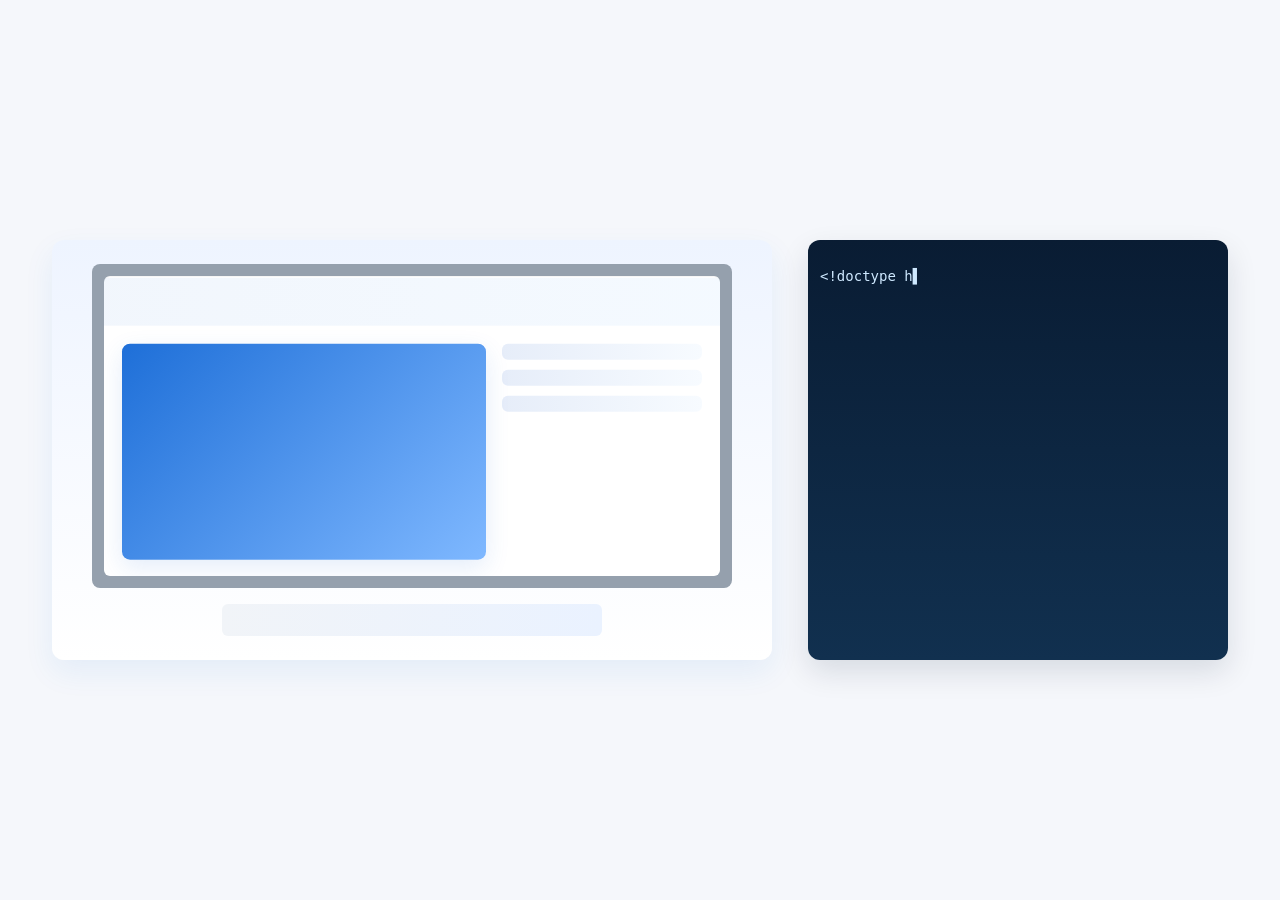
<file: video-maker/index.html>
<!doctype html>
<html>
  <head>
    <meta charset="utf-8">
    <meta name="viewport" content="width=1280, initial-scale=1">
    <title>Portfolio Animation</title>
    <link rel="stylesheet" href="style.css">
  </head>
  <body>
    <div class="stage">
      <div class="desk">
        <div class="monitor">
          <div class="screen">
            <div class="page" id="page">
              <div class="nav" id="nav"></div>
              <div class="content" id="content">
                <div class="hero"></div>
                <div class="text-lines">
                  <div></div><div></div><div></div>
                </div>
              </div>
            </div>
          </div>
        </div>
        <div class="keyboard"></div>
      </div>
      <div class="code-panel">
        <pre class="code" id="code"></pre>
      </div>
    </div>
    <script src="script.js"></script>
  </body>
</html>
</file>
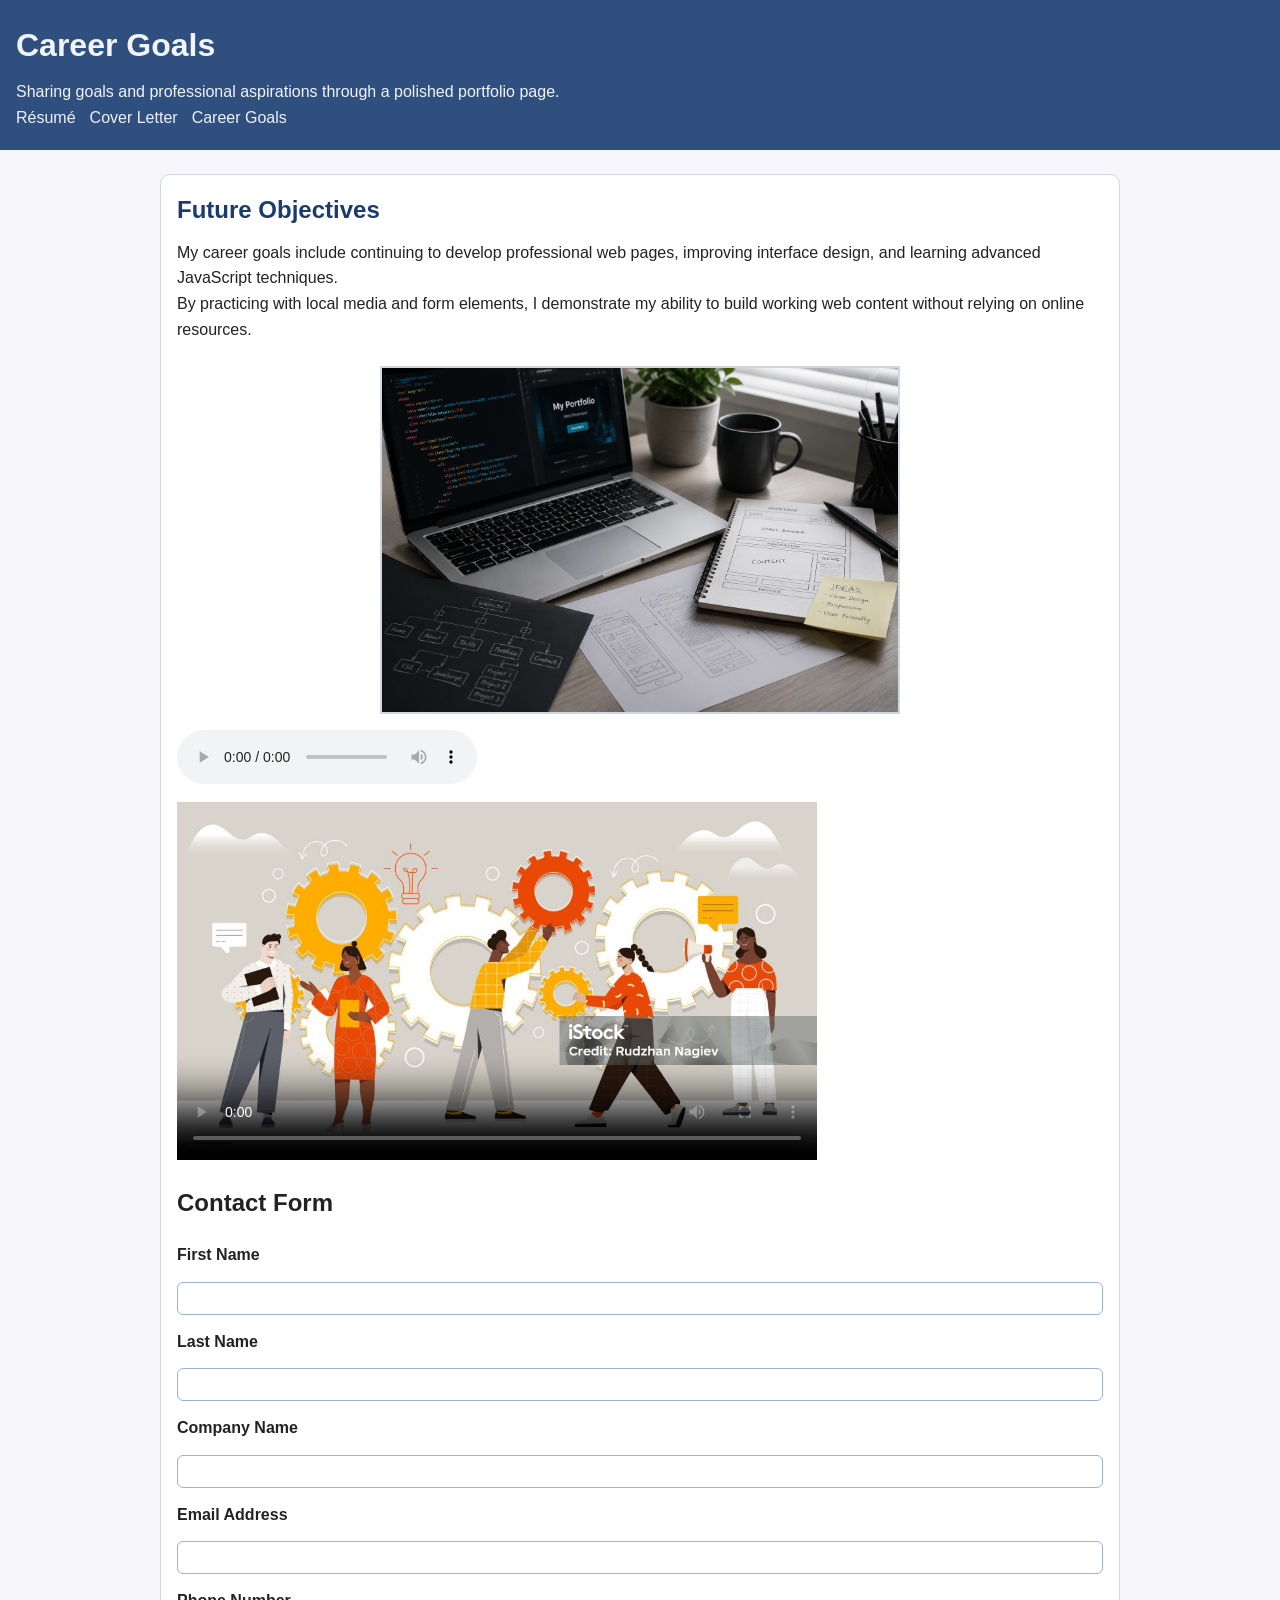
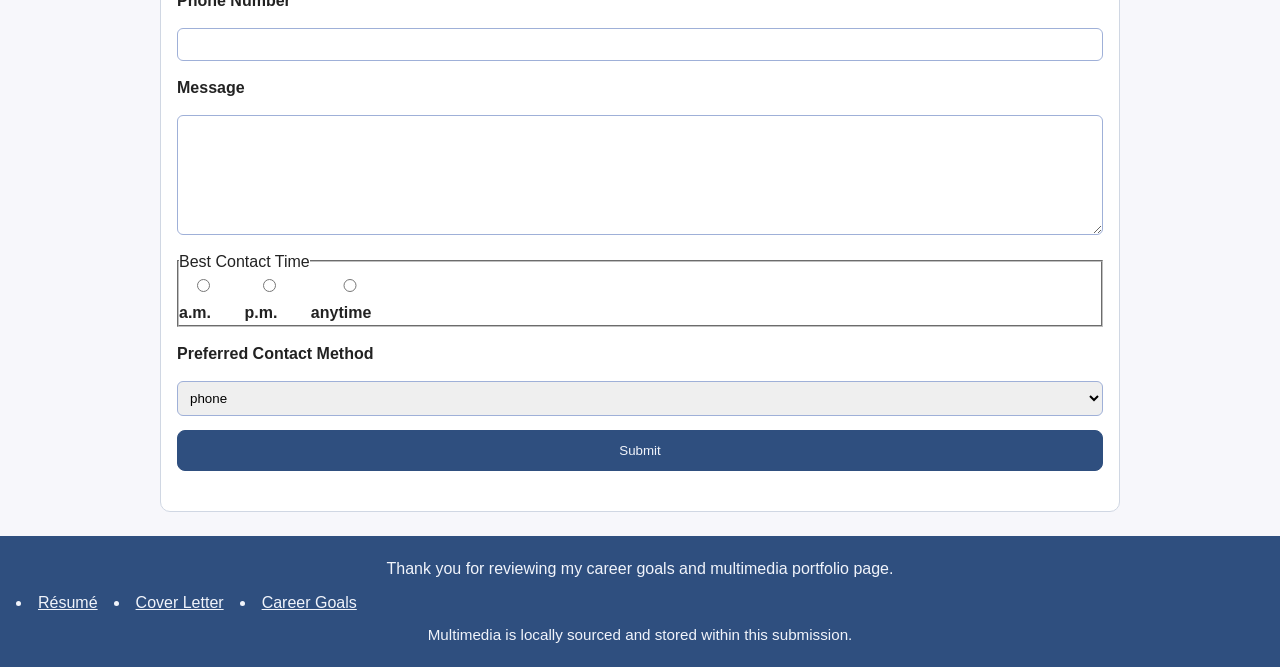
<file: career-goals.html>
<!DOCTYPE html>
<html lang="en">
<head>
  <meta charset="UTF-8">
  <meta name="viewport" content="width=device-width, initial-scale=1.0">
  <title>Career Goals | Portfolio</title>
  <link rel="stylesheet" href="style.css">
</head>
<body>
  <header>
    <h1>Career Goals</h1>
    <p>Sharing goals and professional aspirations through a polished portfolio page.</p>
    <nav>
      <ul>
        <li><a href="resume.html">Résumé</a></li>
        <li><a href="cover-letter.html">Cover Letter</a></li>
        <li><a href="career-goals.html">Career Goals</a></li>
      </ul>
    </nav>
  </header>
  <main>
    <section class="content-block">
      <h2 class="section-heading">Future Objectives</h2>
      <p>My career goals include continuing to develop professional web pages, improving interface design, and learning advanced JavaScript techniques.</p>
      <p>By practicing with local media and form elements, I demonstrate my ability to build working web content without relying on online resources.</p>
    </section>
    <section class="content-block">
      <img src="images/professional-workspace.jpg" alt="Professional workspace" class="goal-image">
      <div class="media-group">
        <audio controls>
          <source src="media/portfolio-background.wav" type="audio/wav">
          Your browser does not support audio playback.
        </audio>
        <video controls width="640" poster="images/video-poster.jpg">
          <source src="media/portfolio-showcase.mp4" type="video/mp4">
          Your browser does not support video playback.
        </video>
      </div>
    </section>
    <section class="content-block">
      <h2>Contact Form</h2>
      <form action="https://wp.zybooks.com/form-viewer.php" method="post">
        <label for="first-name">First Name</label>
        <input type="text" id="first-name" name="first-name" required>
        <label for="last-name">Last Name</label>
        <input type="text" id="last-name" name="last-name" required>
        <label for="company-name">Company Name</label>
        <input type="text" id="company-name" name="company-name" required>
        <label for="email-address">Email Address</label>
        <input type="email" id="email-address" name="email-address" required>
        <label for="phone-number">Phone Number</label>
        <input type="tel" id="phone-number" name="phone-number" required>
        <label for="message">Message</label>
        <textarea id="message" name="message" required></textarea>
        <fieldset class="radio-group">
          <legend>Best Contact Time</legend>
          <label><input type="radio" name="best-contact-time" value="a.m." required> a.m.</label>
          <label><input type="radio" name="best-contact-time" value="p.m."> p.m.</label>
          <label><input type="radio" name="best-contact-time" value="anytime"> anytime</label>
        </fieldset>
        <label for="contact-method">Preferred Contact Method</label>
        <select id="contact-method" name="contact-method" required>
          <option value="phone">phone</option>
          <option value="email">email</option>
          <option value="text">text</option>
        </select>
        <button type="submit">Submit</button>
      </form>
    </section>
  </main>
  <footer>
    <p>Thank you for reviewing my career goals and multimedia portfolio page.</p>
    <ul>
      <li><a href="resume.html">Résumé</a></li>
      <li><a href="cover-letter.html">Cover Letter</a></li>
      <li><a href="career-goals.html">Career Goals</a></li>
    </ul>
    <small>Multimedia is locally sourced and stored within this submission.</small>
  </footer>
</body>
</html>
</file>
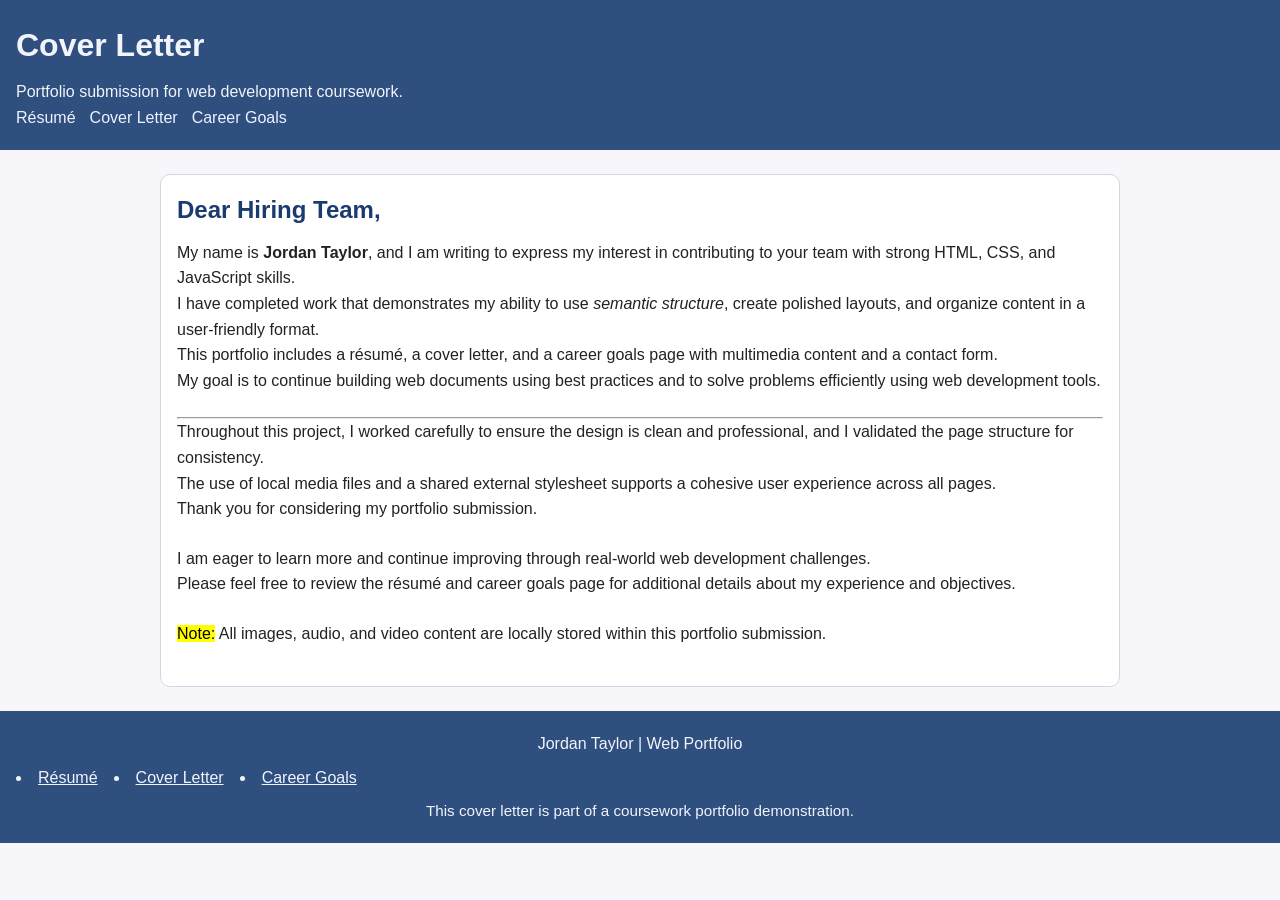
<file: cover-letter.html>
<!DOCTYPE html>
<html lang="en">
<head>
  <meta charset="UTF-8">
  <meta name="viewport" content="width=device-width, initial-scale=1.0">
  <title>Cover Letter | Portfolio</title>
  <link rel="stylesheet" href="style.css">
</head>
<body>
  <header>
    <h1>Cover Letter</h1>
    <p>Portfolio submission for web development coursework.</p>
    <nav>
      <ul>
        <li><a href="resume.html">Résumé</a></li>
        <li><a href="cover-letter.html">Cover Letter</a></li>
        <li><a href="career-goals.html">Career Goals</a></li>
      </ul>
    </nav>
  </header>
  <main>
    <article>
      <section class="content-block">
        <h2 class="section-heading">Dear Hiring Team,</h2>
        <p>My name is <strong>Jordan Taylor</strong>, and I am writing to express my interest in contributing to your team with strong HTML, CSS, and JavaScript skills.</p>
        <p>I have completed work that demonstrates my ability to use <em>semantic structure</em>, create polished layouts, and organize content in a user-friendly format.</p>
        <p>This portfolio includes a résumé, a cover letter, and a career goals page with multimedia content and a contact form.</p>
        <p>My goal is to continue building web documents using best practices and to solve problems efficiently using web development tools.</p>
      </section>
      <hr>
      <section class="content-block">
        <p>Throughout this project, I worked carefully to ensure the design is clean and professional, and I validated the page structure for consistency.</p>
        <p>The use of local media files and a shared external stylesheet supports a cohesive user experience across all pages.</p>
        <p>Thank you for considering my portfolio submission.</p>
      </section>
      <section class="content-block">
        <p>I am eager to learn more and continue improving through real-world web development challenges.</p>
        <p>Please feel free to review the résumé and career goals page for additional details about my experience and objectives.</p>
      </section>
      <p><mark>Note:</mark> All images, audio, and video content are locally stored within this portfolio submission.</p>
    </article>
  </main>
  <footer>
    <p><span>Jordan Taylor</span> | Web Portfolio</p>
    <ul>
      <li><a href="resume.html">Résumé</a></li>
      <li><a href="cover-letter.html">Cover Letter</a></li>
      <li><a href="career-goals.html">Career Goals</a></li>
    </ul>
    <small>This cover letter is part of a coursework portfolio demonstration.</small>
  </footer>
</body>
</html>
</file>
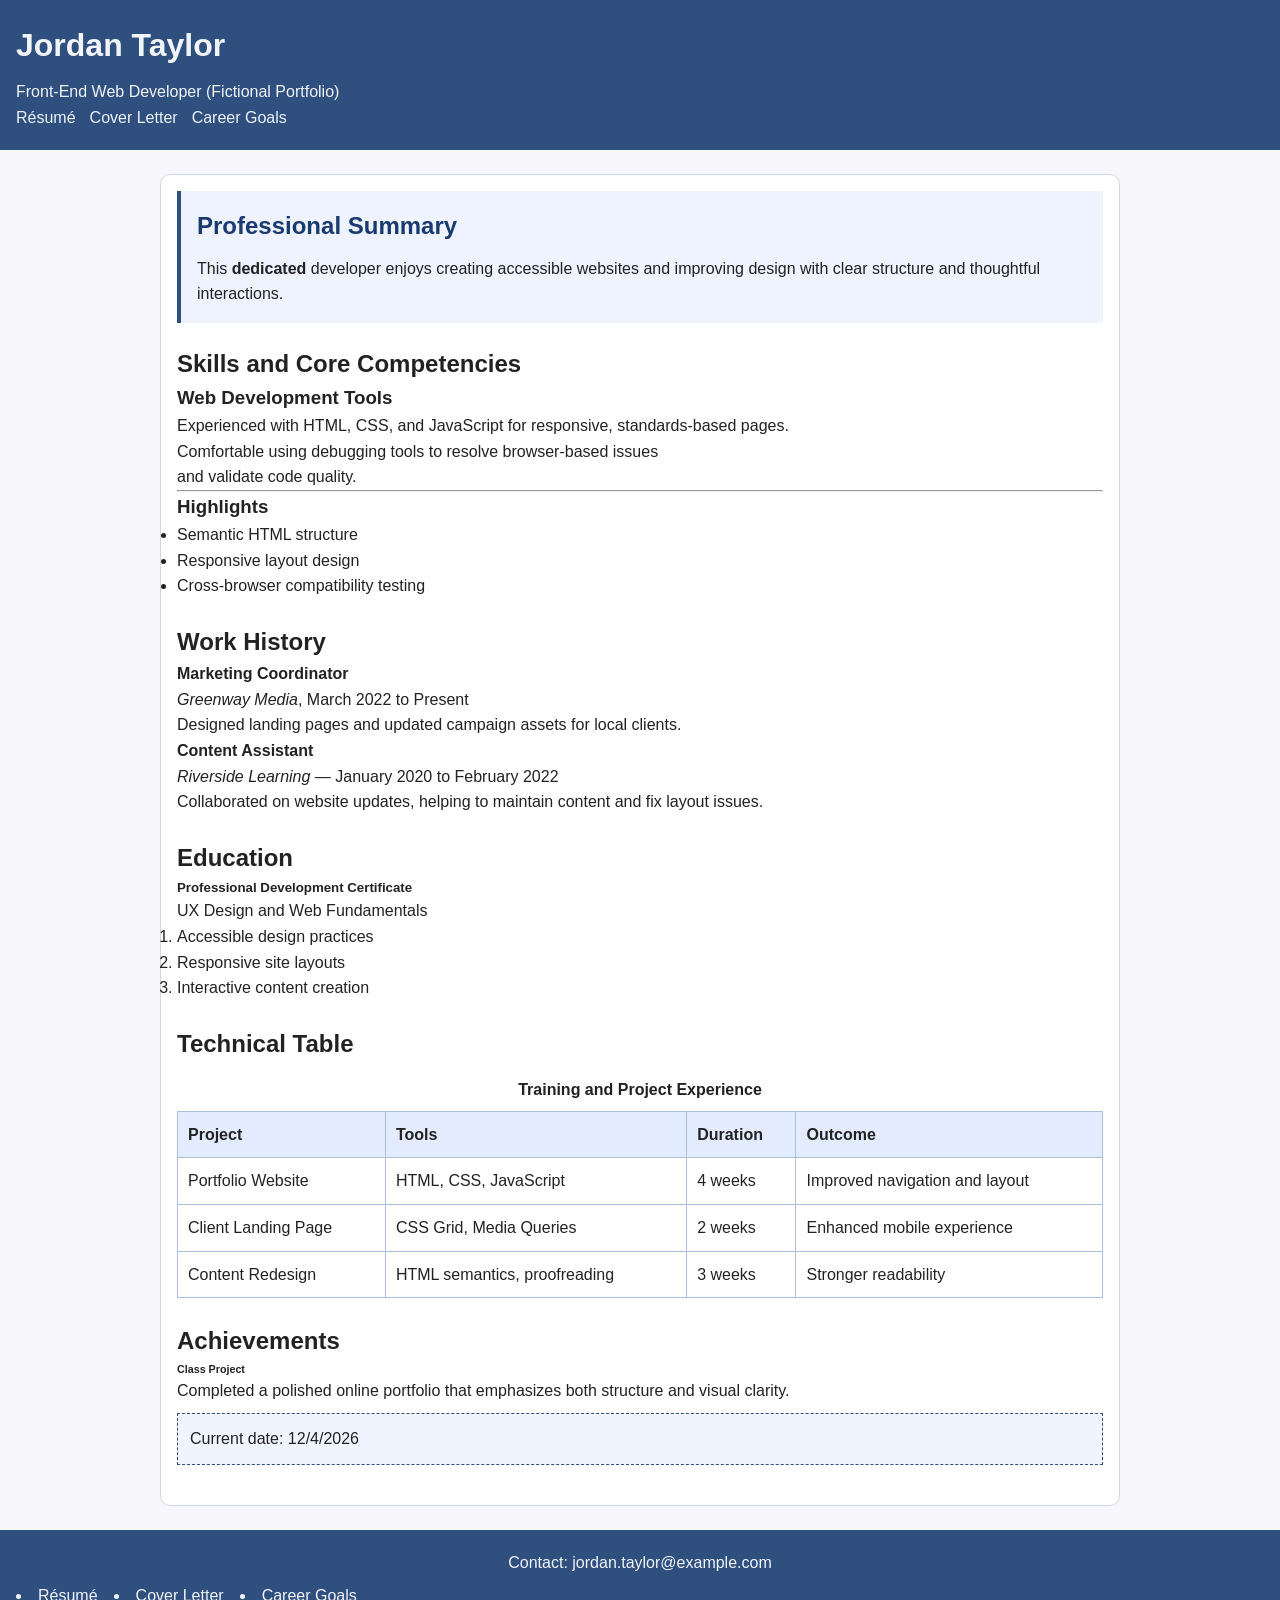
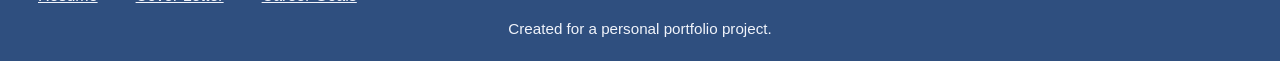
<file: resume.html>
<!DOCTYPE html>
<html lang="en">
<head>
  <meta charset="UTF-8">
  <meta name="viewport" content="width=device-width, initial-scale=1.0">
  <title>Résumé | Portfolio</title>
  <link rel="stylesheet" href="style.css">
</head>
<body>
  <header>
    <h1>Jordan Taylor</h1>
    <p>Front-End Web Developer (Fictional Portfolio)</p>
    <nav>
      <ul>
        <li><a href="resume.html">Résumé</a></li>
        <li><a href="cover-letter.html">Cover Letter</a></li>
        <li><a href="career-goals.html">Career Goals</a></li>
      </ul>
    </nav>
  </header>
  <main>
    <section class="resume-summary">
      <h2 class="section-heading">Professional Summary</h2>
      <p>This <strong>dedicated</strong> developer enjoys creating accessible websites and improving design with clear structure and thoughtful interactions.</p>
    </section>
    <article>
      <h2>Skills and Core Competencies</h2>
      <h3>Web Development Tools</h3>
      <p>Experienced with <span>HTML</span>, <span>CSS</span>, and <span>JavaScript</span> for responsive, standards-based pages.</p>
      <p>Comfortable using debugging tools to resolve browser-based issues<br>and validate code quality.</p>
      <hr>
      <h3>Highlights</h3>
      <ul>
        <li>Semantic HTML structure</li>
        <li>Responsive layout design</li>
        <li>Cross-browser compatibility testing</li>
      </ul>
    </article>
    <article>
      <h2>Work History</h2>
      <h4>Marketing Coordinator</h4>
      <p><em>Greenway Media</em>, March 2022 to Present</p>
      <p>Designed landing pages and updated campaign assets for local clients.</p>
      <h4>Content Assistant</h4>
      <p><em>Riverside Learning</em> — January 2020 to February 2022</p>
      <p>Collaborated on website updates, helping to maintain content and fix layout issues.</p>
    </article>
    <article>
      <h2>Education</h2>
      <h5>Professional Development Certificate</h5>
      <p>UX Design and Web Fundamentals</p>
      <ol>
        <li>Accessible design practices</li>
        <li>Responsive site layouts</li>
        <li>Interactive content creation</li>
      </ol>
    </article>
    <article>
      <h2>Technical Table</h2>
      <table>
        <caption>Training and Project Experience</caption>
        <thead>
          <tr>
            <th>Project</th>
            <th>Tools</th>
            <th>Duration</th>
            <th>Outcome</th>
          </tr>
        </thead>
        <tbody>
          <tr>
            <td>Portfolio Website</td>
            <td>HTML, CSS, JavaScript</td>
            <td>4 weeks</td>
            <td>Improved navigation and layout</td>
          </tr>
          <tr>
            <td>Client Landing Page</td>
            <td>CSS Grid, Media Queries</td>
            <td>2 weeks</td>
            <td>Enhanced mobile experience</td>
          </tr>
          <tr>
            <td>Content Redesign</td>
            <td>HTML semantics, proofreading</td>
            <td>3 weeks</td>
            <td>Stronger readability</td>
          </tr>
        </tbody>
      </table>
    </article>
    <article>
      <h2>Achievements</h2>
      <h6>Class Project</h6>
      <p>Completed a polished online portfolio that emphasizes both structure and visual clarity.</p>
      <div id="current-date"></div>
      <script>
        const dateElement = document.getElementById('current-date');
        const today = new Date();
        dateElement.textContent = 'Current date: ' + today.toLocaleDateString();
        console.log('Résumé page loaded successfully.');
      </script>
    </article>
  </main>
  <footer>
    <p>Contact: jordan.taylor@example.com</p>
    <ul>
      <li><a href="resume.html">Résumé</a></li>
      <li><a href="cover-letter.html">Cover Letter</a></li>
      <li><a href="career-goals.html">Career Goals</a></li>
    </ul>
    <small>Created for a personal portfolio project.</small>
  </footer>
</body>
</html>
</file>
<file: video-maker/style.css>
:root{
  --bg:#f5f7fb;
  --blue:#1e6fd8;
  --gray:#95a0ad;
  --white:#ffffff;
}
*{box-sizing:border-box}
html,body{height:100%;margin:0;background:var(--bg);font-family:Inter,system-ui,Arial}
.stage{width:1280px;height:720px;display:flex;align-items:center;justify-content:center;gap:36px;padding:40px}
.desk{width:720px;height:420px;background:linear-gradient(180deg,#eef4ff,#ffffff);border-radius:12px;display:flex;flex-direction:column;align-items:center;padding:24px;box-shadow:0 12px 30px rgba(30,111,216,0.08)}
.monitor{width:640px;height:360px;background:var(--gray);border-radius:8px;padding:12px;display:flex;align-items:center;justify-content:center;position:relative}
.screen{width:100%;height:100%;background:var(--white);border-radius:6px;overflow:hidden;position:relative;box-shadow:inset 0 1px 0 rgba(0,0,0,0.04)}
.page{width:100%;height:100%;display:flex;flex-direction:column}
.nav{height:48px;background:linear-gradient(90deg,var(--blue),#4aa3ff);opacity:0.06}
.content{flex:1;padding:18px;display:flex;gap:16px}
.hero{flex:1;background:linear-gradient(135deg,var(--blue),#7fb8ff);border-radius:8px;position:relative;box-shadow:0 8px 24px rgba(30,111,216,0.12);transform:translateY(0);transition:transform 1s ease}
.text-lines{width:200px;display:flex;flex-direction:column;gap:10px}
.text-lines div{height:16px;background:linear-gradient(90deg,#e6edf9,#f7fbff);border-radius:6px}
.keyboard{width:380px;height:36px;background:linear-gradient(90deg,#f1f4f8,#eaf2ff);border-radius:6px;margin-top:16px}
.code-panel{width:420px;height:420px;background:linear-gradient(180deg,#091c33, #11304f);border-radius:12px;padding:12px;color:#cfe9ff;box-shadow:0 12px 30px rgba(9,28,51,0.12)}
.code{width:100%;height:100%;white-space:pre-wrap;font-family:ui-monospace, SFMono-Regular, Menlo, Monaco, monospace;font-size:14px;line-height:1.5;overflow:hidden}

/* animations */
.typing-cursor{border-right:2px solid rgba(255,255,255,0.6);animation:blink 1s steps(2) infinite}
@keyframes blink{50%{border-color:transparent}}
.hero.typing{box-shadow:0 20px 40px rgba(30,111,216,0.18);transform:translateY(-6px)}

/* responsive center for export */
body{display:flex;align-items:center;justify-content:center;height:100vh}
</file>
<file: style.css>
/* Portfolio stylesheet for all pages */
* {
  box-sizing: border-box;
  margin: 0;
  padding: 0;
}
body {
  font-family: Arial, Helvetica, sans-serif;
  color: #222;
  background-color: #f7f7fb;
  line-height: 1.6;
}
header, footer {
  background-color: #2f4f7f;
  color: #f1f4fb;
  padding: 20px 16px;
}
header h1, footer p {
  margin-bottom: 8px;
}
nav ul {
  list-style: none;
  display: flex;
  gap: 14px;
  flex-wrap: wrap;
}
nav a {
  color: #eef3ff;
  text-decoration: none;
}
nav a:hover,
nav a:focus {
  text-decoration: underline;
}
main {
  max-width: 960px;
  margin: 24px auto;
  padding: 16px;
  background-color: #ffffff;
  border: 1px solid #d0d7e3;
  border-radius: 10px;
}
.section-heading {
  color: #1a3b6f;
  margin-bottom: 10px;
}
.resume-summary {
  padding: 16px;
  background-color: #eef3ff;
  border-left: 4px solid #2f4f7f;
  margin-bottom: 22px;
}
.content-block {
  margin-bottom: 24px;
}
em {
  font-style: italic;
}
strong {
  font-weight: 700;
}
#current-date {
  margin-top: 10px;
  padding: 12px;
  background-color: #f0f4ff;
  border: 1px dashed #2f4f7f;
}
article {
  margin-bottom: 24px;
}
table {
  width: 100%;
  border-collapse: collapse;
  margin-top: 14px;
}
caption {
  caption-side: top;
  font-weight: bold;
  margin-bottom: 8px;
}
th, td {
  border: 1px solid #aac1e0;
  padding: 10px;
  text-align: left;
}
th {
  background-color: #e3ecff;
}
footer ul {
  list-style: disc inside;
  display: flex;
  gap: 16px;
  flex-wrap: wrap;
}
footer a {
  color: #f1f4fb;
}
.goal-image {
  width: 100%;
  max-width: 520px;
  display: block;
  border: 2px solid #d0d7e3;
  margin: 16px auto;
}
.media-group {
  display: grid;
  gap: 18px;
  margin-top: 14px;
}
form {
  display: grid;
  gap: 14px;
  margin-top: 20px;
}
form label {
  font-weight: 600;
}
form input,
form select,
form textarea {
  width: 100%;
  padding: 8px;
  border: 1px solid #9fb0d8;
  border-radius: 6px;
}
form textarea {
  min-height: 120px;
}
.radio-group {
  display: flex;
  gap: 16px;
  flex-wrap: wrap;
}
button[type="submit"] {
  cursor: pointer;
  padding: 12px 20px;
  border: 1px solid #2f4f7f;
  background-color: #2f4f7f;
  color: #f1f4fb;
  border-radius: 8px;
}
button[type="submit"]:hover {
  background-color: #1e3560;
}
.highlight {
  background-color: #fff3c4;
  padding: 4px 6px;
  border-radius: 4px;
}
footer {
  text-align: center;
}
footer small {
  display: block;
  margin-top: 8px;
  font-size: 0.95rem;
}
</file>
